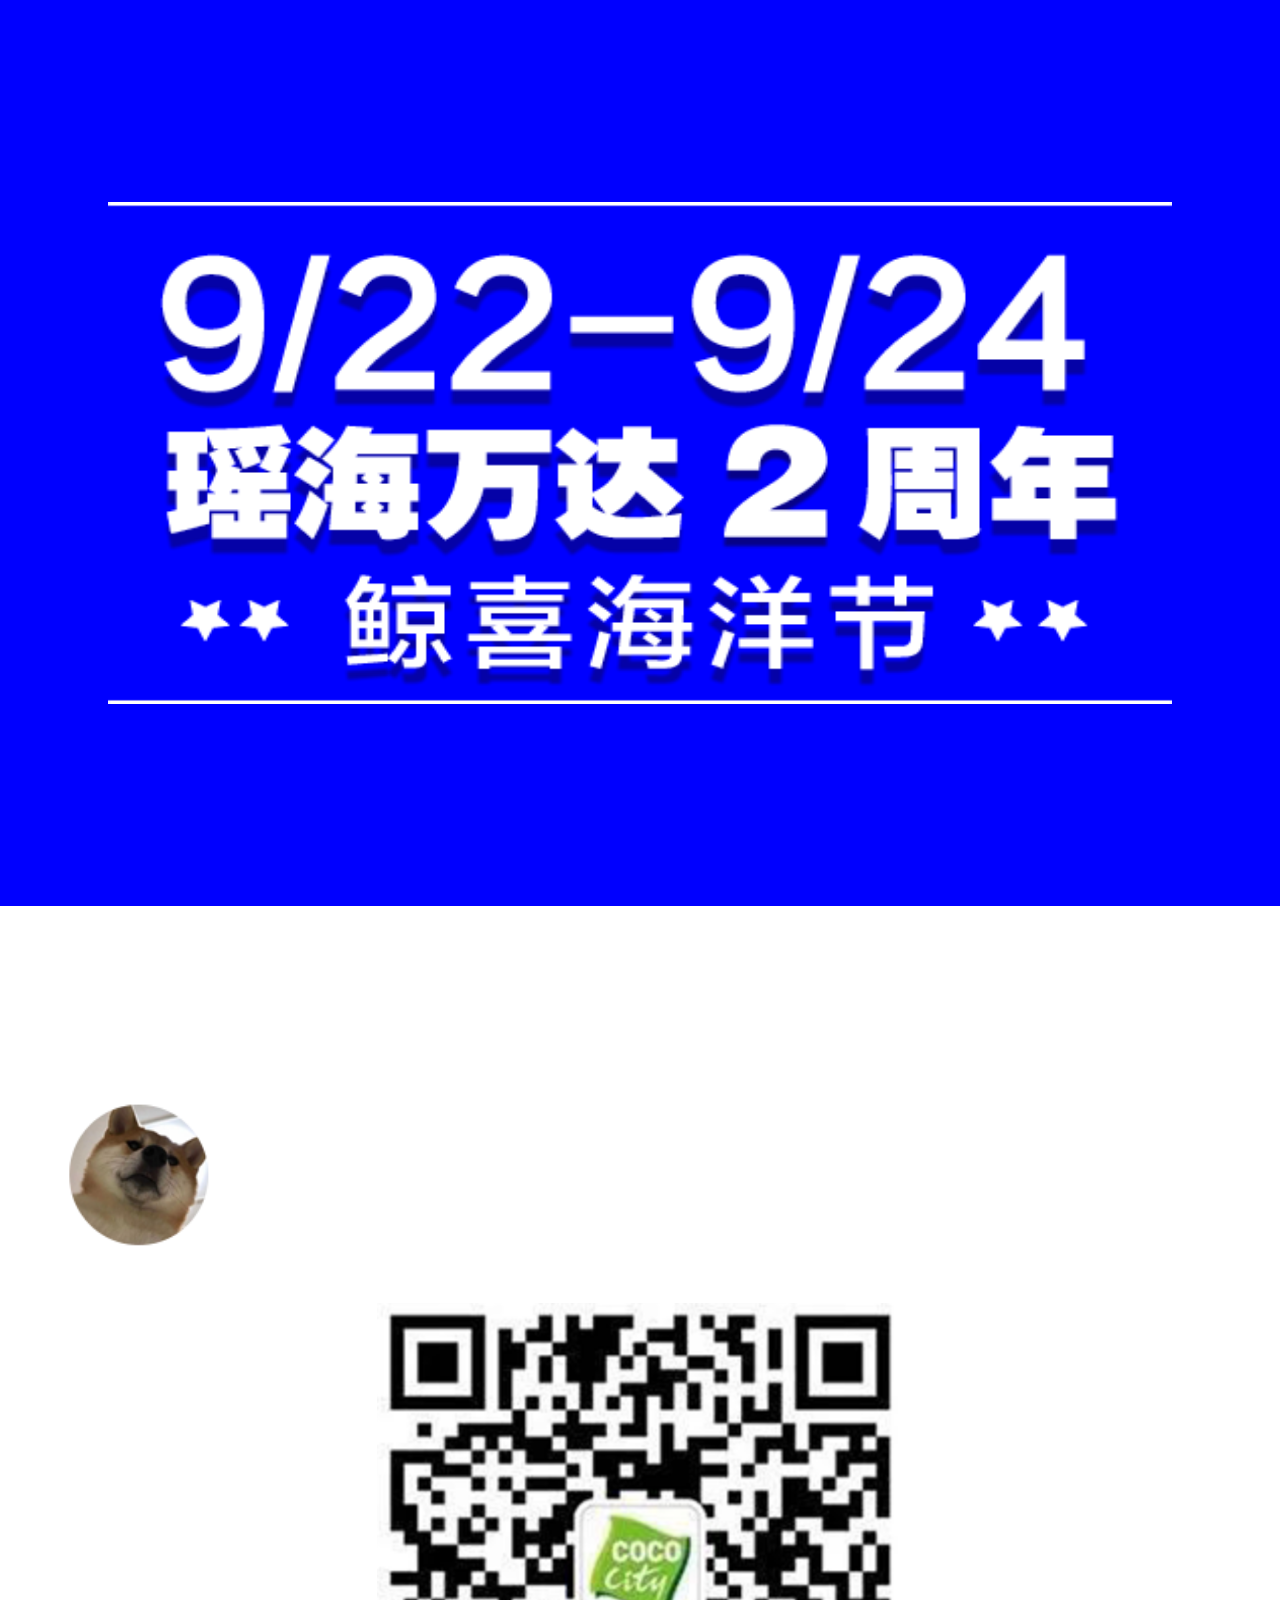
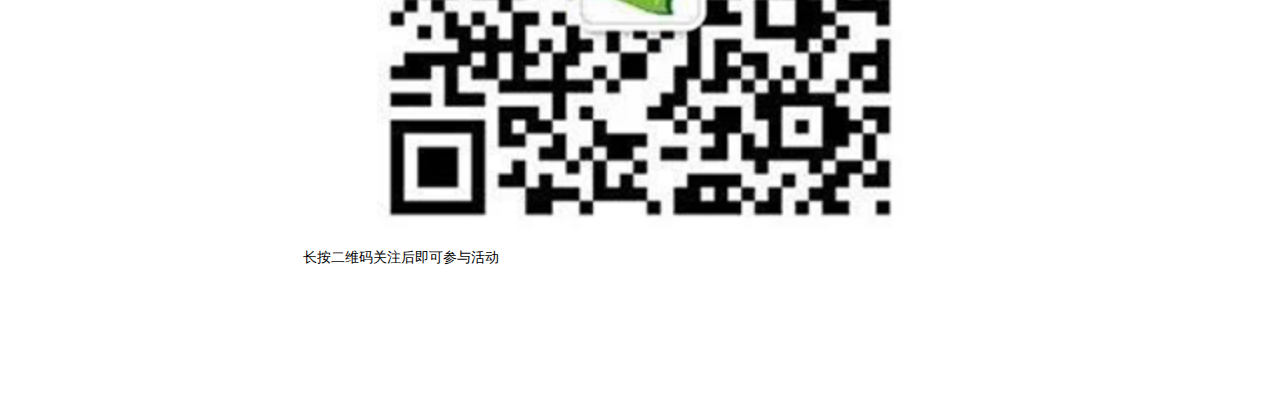
<file: chat.html>
<!doctype html>
<html lang="en">
<head>
  <meta charset="UTF-8">
  <meta name="viewport"
        content="width=device-width, user-scalable=no, initial-scale=1.0, maximum-scale=1.0, minimum-scale=1.0">
  <meta http-equiv="X-UA-Compatible" content="ie=edge">
  <title>强制关注</title>
  <link rel="stylesheet" href="css/chat.css">
  <script src="./js/rem.js"></script>
</head>
<body>
  <div class="container">
    <div class="top">
      <img src="./images/festival.png" alt="">
    </div>
    <div class="bottom clearfix">
      <div class="imgWrapper">
        <img id="avatar" src="./images/wxHead.png" alt="" class="avatar">
      </div>
      <img src="./images/QRcode2.png" alt="" class="QRcode">
      <span>长按二维码关注后即可参与活动</span>
    </div>
  </div>
</body>
</html>
</file>
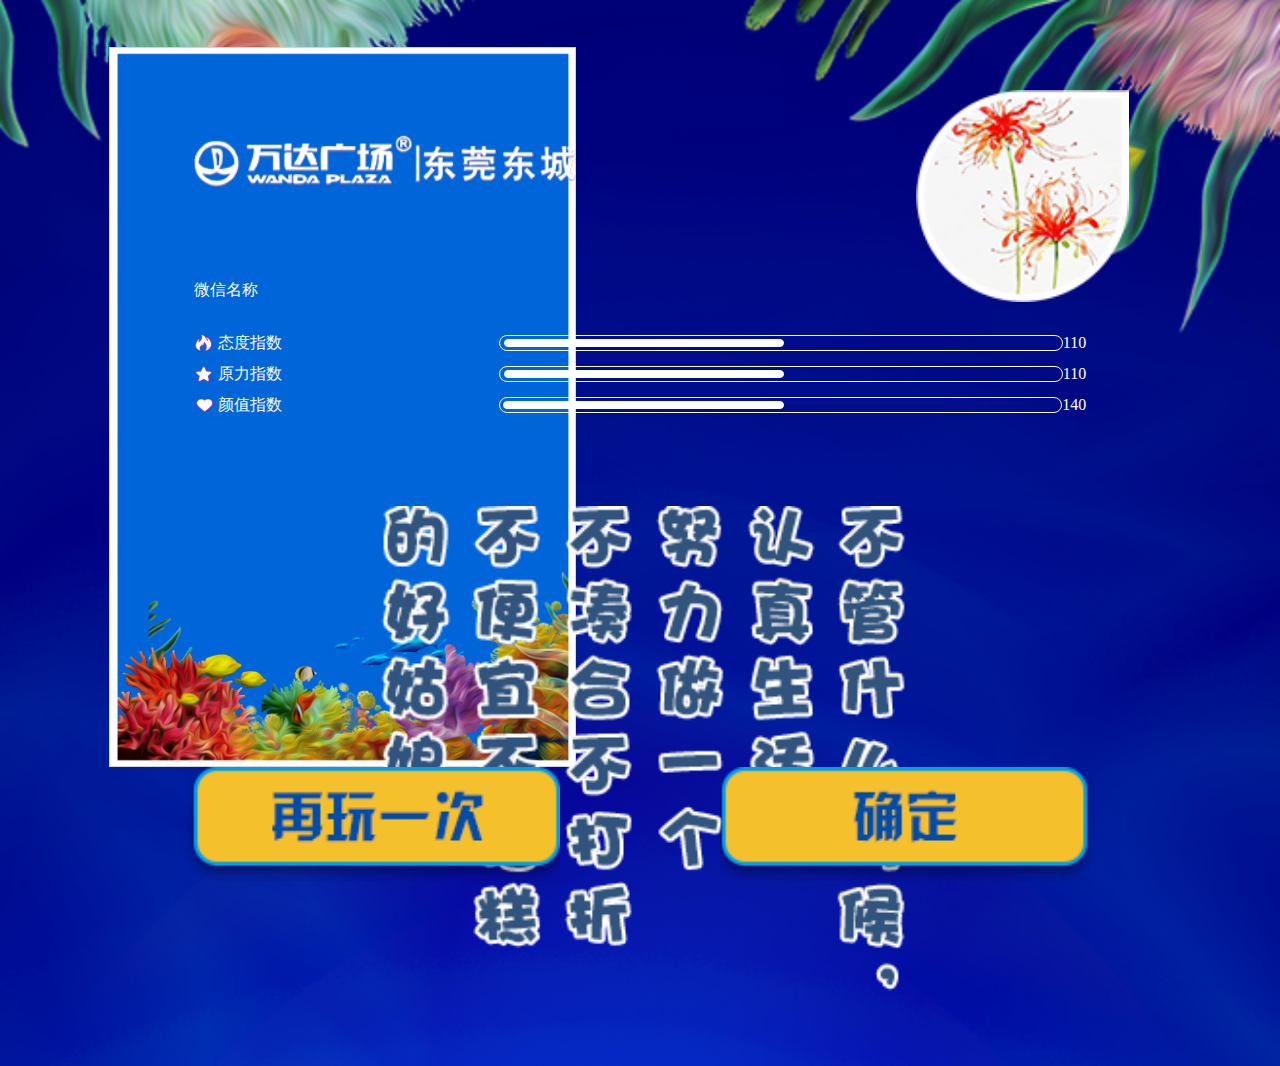
<file: result.html>
<!doctype html>
<html lang="en">
<head>
  <meta charset="UTF-8">
  <meta name="viewport"
        content="width=device-width, user-scalable=no, initial-scale=1.0, maximum-scale=1.0, minimum-scale=1.0">
  <meta http-equiv="X-UA-Compatible" content="ie=edge">
  <title>结果</title>
  <link rel="stylesheet" href="css/result.css">
  <script src="./js/jquery.js"></script>
  <!--<script src="./js/common.js"></script>-->
  <!--<script src="./js/seeion.js"></script>-->
  
</head>
<body>
  <div class="container">
    <div class="top clearfix">
      <div class="left">
        <div class="logo"><img src="./images/logo.png" alt=""></div>
        <div class="name">微信名称</div>
      </div>
      <div class="avatar right"><img src="./images/avatar.png" alt=""></div>
    </div>
    <div class="result">
      <div class="row">
        <img class="icon" src="./images/fire.png"></img>
        <div class="name">态度指数</div>
        <div class="wrapper">
          <div class="progress"></div>
        </div>
        <div class="score">110</div>
      </div>
      <div class="row">
        <img class="icon" src="./images/star.png"></img>
        <div class="name">原力指数</div>
        <div class="wrapper">
          <div class="progress"></div>
        </div>
        <div class="score">110</div>
      </div>
      <div class="row">
        <img class="icon" src="./images/heart.png"></img>
        <div class="name">颜值指数</div>
        <div class="wrapper">
          <div class="progress"></div>
        </div>
        <div class="score">140</div>
      </div>
    </div>
    <div class="text">
      <img src="./images/text.png" alt="">
    </div>
  </div>
  <div class="buttonGroup">
    <div class="button">
      <a href="./index.html">
        <img src="./images/againPlay.png" alt="">
      </a>
      <a href="" id="toSavePic">
        <img src="./images/sure.png" alt="">
      </a>
    </div>
    <div class="pressAndSave" style="display: none;">
      <img src="./images/longPress.png" alt="">
    </div>
    <div class="lucky" style="display: none;">
      <a class="luckyDraw" href="javascript:;">
        <img src="./images/luckyDraw.png" alt="">
      </a>
    </div>
    <div class="sharePic" style="display: none;">
      <img src="./images/share.png" alt="">
    </div>
  </div>
  <script>
    $('.lucky > .luckyDraw').click(function(){
      location.assign('./award.html?wecha_id=dtcs?openid=oE6oPwbyoDrcSUTGshvKi9Kfoxok')
    })
    let firstClicked = 0
    $('#toSavePic').click((e)=>{
      e.preventDefault()
      firstClicked += 1
      if (firstClicked === 1) {
        //show lucky img
        $('.pressAndSave').show()
      } else {
        //show luckydraw button
        $('.button').hide()
        $('.lucky').show()
        // location.assign('./result3.html')
      }
    })
    $('.pressAndSave').click(()=>{
      $('.pressAndSave').hide()
    })
  </script>
  <script>
    const data = $.parseJSON(sessionStorage.getItem('data'))
    const imgurl = data.imgurl
    const name = data.nickname
    $('.avatar > img')[0].setAttribute('src', imgurl)
    $('.name')[0].textContent = name
  </script>
</body>
</html>
</file>
<file: css/chat.css>
* {
  margin: 0;
  padding: 0;
  box-sizing: border-box;
}

clearfix {
  content: '';
  display: block;
  clear: both;
}

html, body {
  width: 100%;
  height: 100%;
}

.container {
  width: 6.4rem;
  height: 10.08rem;
}

.container > .top {
  width: 6.4rem;
  height: 4.53rem;
  background: blue;
  padding: 1.01rem .54rem;
}

.container > .top > img {
  width: 100%;
  height: 100%;
}

.container > .bottom {
  width: 6.4rem;
  height: 5.55rem;
  display: flex;
  flex-direction: column;
  justify-content: center;
}

.bottom > imgWrapper {

}

.bottom > imgWrapper {
  padding-left: .5rem;
}

#avatar{
  margin-left: .3rem;
  margin-top: .5rem;
  width: .78rem;
  height: .78rem;
}

.bottom > img {
  margin: 0 auto;
  width: 2.63rem;
  height: 2.63rem;
}

.bottom > span {
  display: block;
  width: 3.37rem;
  height: .27rem;
  font-size: 14px;
  margin: .1rem auto;
}
</file>
<file: css/result.css>
.icon {
  width: 1em; height: 1em;
  vertical-align: -0.15em;
  fill: currentColor;
  overflow: hidden;
  color: #ccc;
}

clearfix {
  content: '';
  display: block;
  clear: both;
}

* {
  box-sizing: border-box;
  margin: 0;
  padding: 0;
}
html, body {
  width: 100%;
  height: 100%;
  background: url('../images/resultBg.png') no-repeat;
  background-size: cover;
  display: flex;
  flex-direction: column;
  justify-content: center;
  align-items: center;
}
.container {
  width: 83%;
  height: 80%;
  margin-top: 2rem;
  background: url('../images/resultContainerBg.png') no-repeat;
  background-size: contain;
  display: flex;
  flex-direction: column;
  justify-content: flex-start;
}

.container > .top {
}

.top > .left {
  float: left;
  width: 60%;
  margin-top: 8%;
  margin-left: 8%;
  color: white;
}

.top > .left > .logo {
  width: 60%;
}

.top > .left > .name {
  margin-top: 14%;
}

.top > .left > .logo > img {
  width: 100%;
  height: 100%;
}

.top > .right {
  float: right;
  width: 20%;
  margin-right: 4%;
  margin-top: 4%;
}

.top > .right > img {
  width: 100%;
  height: 100%;
}

.container > .result {
  width: 100%;
  padding: 2% 8%;
  display: flex;
  flex-direction: column;
  justify-content: flex-start;
  align-items: center;
}

.result > .row {
  width: 100%;
  margin: 5px 0;
  display: flex;
  justify-content: start;
  align-items: center;
  color: white;
}

.result > .row > img {
  width: 2rem;
}

.result > .row > .name {
  margin-left: 4px;
  width: 50%;
}

.result > .row > .wrapper {
  width: 100%;
  border: 1px solid white;
  border-radius: 8px;
}

.result > .row > .wrapper > .progress {
  height: .5rem;
  width: 50%;
  margin: .2rem;
  background: white;
  border: 1px solid white;
  border-radius: 8px;
}

.container > .text > img {
  margin: 6% auto;
  width: 50%;
  display: block;
}

.container > .button {
  position: absolute;
  bottom: 18%;
  left: 0;
  display: flex;
  justify-content: space-around;
  align-items: center;
}

.buttonGroup {
  width: 83%;
}

.buttonGroup > .button {
  display: flex;
  justify-content: space-around;
  align-items: center;
}

.button > a {
  display: block;
  width: 35%;
}

.button > a > img {
  width: 100%;
}

.pressAndSave {
  display: block;
  position: fixed;
  width: 100%;
  height: 100%;
  left: 0;
  top: 0;
}

.pressAndSave > img {
  width: 100%;
  height: 100%;
}
.lucky {
  display: flex;
  justify-content: center;
  align-items: center;
}
.lucky > .luckyDraw {
  width: 35%;
}

.lucky > .luckyDraw > img {
  width: 100%;
  height: 100%;
}
</file>
